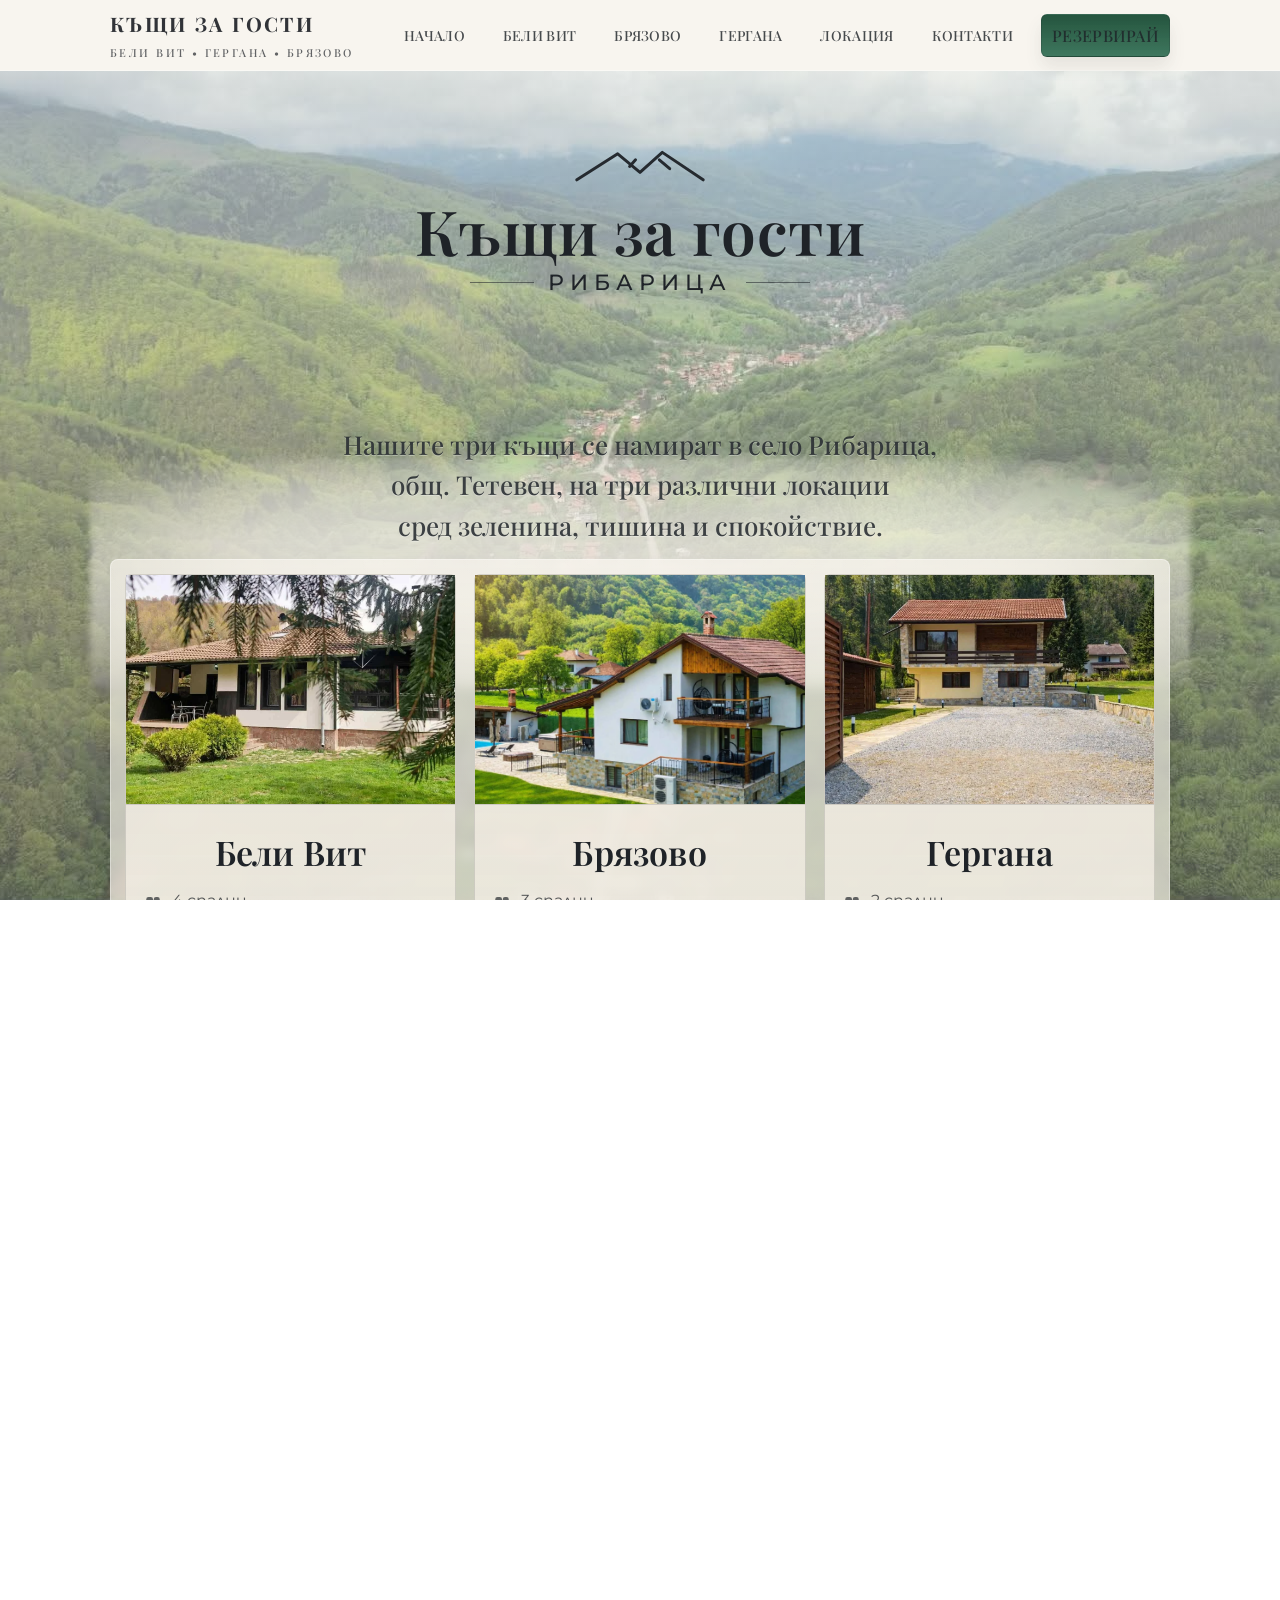
<file: index.html>
<!doctype html>
<html lang="bg">
<head>
  <meta charset="utf-8" />
  <meta name="viewport" content="width=device-width, initial-scale=1" />
  <title>Къщи за гости — Рибарица</title>

  <link rel="preconnect" href="https://fonts.googleapis.com">
  <link rel="preconnect" href="https://fonts.gstatic.com" crossorigin>
  <link href="https://fonts.googleapis.com/css2?family=Montserrat:wght@400;500;600&family=Playfair+Display:wght@500;600;700&display=swap" rel="stylesheet">
  <link href="https://fonts.googleapis.com/css2?family=Playfair+Display:ital,wght@1,500&display=swap" rel="stylesheet">
  <link rel="stylesheet" href="style.css" />
</head>

<body>
  <!-- NAV -->
  <header class="topbar" aria-label="Навигация">
    <nav class="nav" aria-label="Основно меню">


      <a class="nav__logo" href="#nachalo" aria-label="Къщи за гости Рибарица">
        <div class="brand-title">КЪЩИ ЗА ГОСТИ </div>
        <div class="brand-sub">БЕЛИ ВИТ • ГЕРГАНА • БРЯЗОВО </div>
      </a>
      
      <button class="nav__toggle" type="button" aria-label="Отвори меню" aria-expanded="false">
        <span></span><span></span><span></span>
      </button>

      <div class="nav__links" id="navLinks">
        <a class="nav__link" href="#nachalo">НАЧАЛО</a>

        <!-- ✅ CHANGED: links to separate pages -->
        <a class="nav__link" href="beli-vit.html">БЕЛИ ВИТ</a>
        <a class="nav__link" href="brqzovo.html">БРЯЗОВО</a>
        <a class="nav__link" href="gergana.html">ГЕРГАНА</a>
        <a class="nav__link" href="#location">ЛОКАЦИЯ</a>
        <a class="nav__link" href="#kontakti">КОНТАКТИ</a>
        <a class="nav__link nav__link--cta" href="#rezervirai">РЕЗЕРВИРАЙ</a>
      </div>
    </nav>
  </header>

  <main class="page">
    <!--  -->
    <section class="hero" id="nachalo" aria-label="Начална секция">
      <span id="topSentinel" aria-hidden="true"></span>
      <div class="hero__inner">
        <div class="brand">
          <div class="brand__mark" aria-hidden="true">
            <svg width="160" height="52" viewBox="0 0 200 70" fill="none" xmlns="http://www.w3.org/2000/svg">
              <path d="M15 55 L70 20 L100 45 L130 18 L185 55" stroke="#1f2328" stroke-width="4" stroke-linecap="round" stroke-linejoin="round"/>
              <path d="M86 37 L94 28" stroke="#1f2328" stroke-width="4" stroke-linecap="round"/>
              <path d="M126 28 L140 40" stroke="#1f2328" stroke-width="4" stroke-linecap="round"/>
            </svg>
          </div>

          <h1 class="brand__title">
            <span class="brand__title-main">Къщи за гости</span>
            <span class="brand__title-sub">РИБАРИЦА</span>
          </h1>
        </div>

        <p class="hero__text">
          Нашите три къщи се намират в село Рибарица,<br>
          общ. Тетевен, на три различни локации<br>
          сред зеленина, тишина и спокойствие.
        </p>
      </div>

      <div class="hero__fade" aria-hidden="true"></div>
    </section>

    <!-- CARDS -->
    <section class="cards" aria-label="Къщи">
      <div class="cards__wrap">
        <article class="card" id="beli-vit">
          <div class="card__media">
            <img src="images/beli-vit.webp" alt="Къща Бели Вит">
          </div>

          <div class="card__body">
            <h3 class="card__title">Бели Вит</h3>

            <ul class="card__list">
              <li class="card__item">
                <span class="ico" aria-hidden="true">
                  <svg viewBox="0 0 24 24"><path d="M3 11a3 3 0 0 1 3-3h3a3 3 0 0 1 3 3v2H3v-2Zm10 0a3 3 0 0 1 3-3h2a3 3 0 0 1 3 3v2h-8v-2Z"/><path d="M3 15h18v5h-2v-2H5v2H3v-5Z"/></svg>
                </span>
                4 спални
              </li>

              <li class="card__item">
                <span class="ico" aria-hidden="true">
                  <svg viewBox="0 0 24 24"><path d="M4 19h16v2H4v-2Zm2-3h12v2H6v-2Zm1-11h10l2 7H5l2-7Z"/></svg>
                </span>
                тераса
              </li>

              <li class="card__item">
                <span class="ico" aria-hidden="true">
                  <svg viewBox="0 0 24 24"><path d="M12 5c6 0 10 7 10 7s-4 7-10 7S2 12 2 12s4-7 10-7Zm0 11a4 4 0 1 0 0-8 4 4 0 0 0 0 8Z"/></svg>
                </span>
                чудесна гледка
              </li>
            </ul>

            <a class="btn" href="beli-vit.html">Виж къщата</a>
          </div>
        </article>

        <article class="card" id="bryazovo">
          <div class="card__media">
            <img src="images/brqzovo-gledka-kushta.webp" alt="Къща Брязово">
          </div>

          <div class="card__body">
            <h3 class="card__title">Брязово</h3>

            <ul class="card__list">
              <li class="card__item">
                <span class="ico" aria-hidden="true">
                  <svg viewBox="0 0 24 24"><path d="M3 11a3 3 0 0 1 3-3h3a3 3 0 0 1 3 3v2H3v-2Zm10 0a3 3 0 0 1 3-3h2a3 3 0 0 1 3 3v2h-8v-2Z"/><path d="M3 15h18v5h-2v-2H5v2H3v-5Z"/></svg>
                </span>
                3 спални
              </li>

              <li class="card__item">
                <span class="ico" aria-hidden="true">
                  <svg viewBox="0 0 24 24"><path d="M7 10h10l-1 7H8l-1-7Z"/><path d="M6 19h12v2H6v-2Z"/><path d="M9 3c0 2-2 2-2 4h2c0-2 2-2 2-4H9Zm6 0c0 2-2 2-2 4h2c0-2 2-2 2-4h-2Z"/></svg>
                </span>
                барбекю
              </li>

              <li class="card__item">
                <span class="ico" aria-hidden="true">
                  <svg viewBox="0 0 24 24"><path d="M12 5c6 0 10 7 10 7s-4 7-10 7S2 12 2 12s4-7 10-7Zm0 11a4 4 0 1 0 0-8 4 4 0 0 0 0 8Z"/></svg>
                </span>
                чудесна гледка
              </li>
            </ul>

            <a class="btn" href="brqzovo.html">Виж къщата</a>
          </div>
        </article>

        <article class="card" id="gergana">
          <div class="card__media">
            <img src="images/gergana-kushta-za-gosti.webp" alt="Къща Гергана">
          </div>

          <div class="card__body">
            <h3 class="card__title">Гергана</h3>

            <ul class="card__list">
              <li class="card__item">
                <span class="ico" aria-hidden="true">
                  <svg viewBox="0 0 24 24"><path d="M3 11a3 3 0 0 1 3-3h3a3 3 0 0 1 3 3v2H3v-2Zm10 0a3 3 0 0 1 3-3h2a3 3 0 0 1 3 3v2h-8v-2Z"/><path d="M3 15h18v5h-2v-2H5v2H3v-5Z"/></svg>
                </span>
                2 спални
              </li>

              <li class="card__item">
                <span class="ico" aria-hidden="true">
                  <svg viewBox="0 0 24 24">
                    <path d="M12 12a4 4 0 1 0-4-4 4 4 0 0 0 4 4Z"/>
                    <path d="M4 21a8 8 0 0 1 16 0H4Z"/>
                  </svg>
                </span>
                веранда
              </li>

              <li class="card__item">
                <span class="ico" aria-hidden="true">
                  <svg viewBox="0 0 24 24"><path d="M3 8c2.5 0 2.5-2 5-2s2.5 2 5 2 2.5-2 5-2 2.5 2 5 2v2c-2.5 0-2.5-2-5-2s-2.5 2-5 2-2.5-2-5-2-2.5 2-5 2V8Zm0 6c2.5 0 2.5-2 5-2s2.5 2 5 2 2.5-2 5-2 2.5 2 5 2v2c-2.5 0-2.5-2-5-2s-2.5 2-5 2-2.5-2-5-2-2.5 2-5 2v-2Z"/></svg>
                </span>
                уют и тишина
              </li>
            </ul>

            <a class="btn" href="gergana.html">Виж къщата</a>
          </div>
        </article>
      </div>
    </section>

 <!-- CONTACTS -->

  <!-- CONTACT -->
  <section class="villa-contact" id="kontakti">
    <div class="container">
      <div class="villa-contact__wrap">
        <header class="villa-contact__head">
          <p class="villa-contact__eyebrow">КОНТАКТИ</p>
          <h2 class="villa-contact__title">Свържи се с нас</h2>
          <p class="villa-contact__sub">
            Пиши или звънни — насреща сме за въпроси, препоръки и резервации.
          </p>
        </header>

        <div class="villa-contact__grid">
          <div class="villa-contact__card villa-contact__card--main">
            <div class="villa-contact__row">
              <div class="villa-contact__ic" aria-hidden="true">☎</div>
              <div>
                <div class="villa-contact__label">Телефон</div>
                <a class="villa-contact__link" href="tel:+359899803323">0899 80 33 23</a>
                <div class="villa-contact__hint">Всеки ден • 09:00–20:00</div>
              </div>
            </div>

            <div class="villa-contact__row">
              <div class="villa-contact__ic" aria-hidden="true">✉</div>
              <div>
                <div class="villa-contact__label">Имейл</div>
                <a class="villa-contact__link" href="mailto:hello@example@abv.bg">example@abv.bg</a>
                <div class="villa-contact__hint">Отговаряме възможно най-бързо</div>
              </div>
            </div>

            <div class="villa-contact__row">
              <div class="villa-contact__ic" aria-hidden="true">⌂</div>
              <div>
                <div class="villa-contact__label">Адрес</div>
                <div class="villa-contact__text">
                  с. Рибарица, общ. Тетевен,<br>
                  България
                </div>
                <button class="villa-contact__copy" type="button" id="vvCopyContactAddr">
                  Копирай адрес
                </button>
              </div>
            </div>

            <div class="villa-contact__divider"></div>

            <div class="villa-contact__small">
              <div class="villa-contact__smallTitle">Бързи действия</div>
              <div class="villa-contact__actions">
                <a class="villa-contact__btn villa-contact__btn--primary" href="#booking">Запитване / Резервация</a>
                <a class="villa-contact__btn villa-contact__btn--ghost" href="#location">Виж локация</a>
              </div>
            </div>
          </div>

          <aside class="villa-contact__card villa-contact__card--social">
            <h3 class="villa-contact__socialTitle">Намери ни и тук</h3>
            <p class="villa-contact__socialSub">
              Пиши ни в удобно за теб приложение — бързо и лесно.
            </p>

            <div class="villa-contact__socialGrid">
              <a class="villa-social"
                 href="https://www.instagram.com/three_guest_houses_ribaritsa?igsh=MW54ZnVhbW93eDUzMA=="
                 target="_blank" rel="noopener">
                <span class="villa-social__ic" aria-hidden="true">◎</span>
                <span class="villa-social__name">Instagram</span>
                <span class="villa-social__meta">@three_guest_houses_ribaritsa</span>
              </a>

              <a class="villa-social" href="#" target="_blank" rel="noopener">
                <span class="villa-social__ic" aria-hidden="true">f</span>
                <span class="villa-social__name">Facebook</span>
                <span class="villa-social__meta">Страницата на вилата</span>
              </a>

              <a class="villa-social villa-social--wide" href="#" target="_blank" rel="noopener">
                <span class="villa-social__ic" aria-hidden="true">💬</span>
                <span class="villa-social__name">Viber </span>
                <span class="villa-social__meta">Пиши ни директно</span>
              </a>
            </div>

            <div class="villa-contact__note">
              <span class="villa-contact__dot" aria-hidden="true"></span>
              <p>
                Ако не си сигурен кое е най-подходящо — просто ни звънни. Ще помогнем с всичко: условия, настаняване,
                препоръки и детайли за вилите.
              </p>
            </div>
          </aside>
        </div>
      </div>
    </div>
  </section>


    <!-- LOCATION -->
    <section class="villa-loc" id="location">
      <div class="container">
        <div class="villa-loc__wrap">
          <header class="villa-loc__head">
            <p class="villa-loc__eyebrow">ЛОКАЦИЯ</p>
            <h2 class="villa-loc__title">Къде се намират вилите</h2>
            <p class="villa-loc__sub">
              С. Рибарица, общ. Тетевен — спокойна природа и много места за разходки и преживявания наоколо.
            </p>
          </header>
  
          <div class="villa-loc__top">
            <div class="villa-loc__mapcard">
              <div class="villa-loc__map">
                <iframe
                  title="Рибарица - Google Maps"
                  loading="lazy"
                  referrerpolicy="no-referrer-when-downgrade"
                  src="https://www.google.com/maps?q=Ribaritsa,Bulgaria&z=13&output=embed">
                </iframe>
              </div>
  
              <div class="villa-loc__addr">
                <div>
                  <h3 class="villa-loc__addrTitle">Адреси на вилите</h3>
                  <p class="villa-loc__addrText">
                    Избери конкретна локация за навигация:
                  </p>
              
                  <!-- 3 VILLA ADDRESSES -->
                  <div class="villa-addrgrid" role="list" aria-label="Адреси на вилите">
                    
                    <!-- BRYAZOVO -->
                    <article class="villa-addr" role="listitem">
                      <div class="villa-addr__top">
                        <h4 class="villa-addr__name">Къща за гости „Брязово“</h4>
                       <!--<span class="villa-addr__chip">Вила 3</span>--> 
                      </div>
              
                      <p class="villa-addr__text">
                        ul. "Georgi Benkovski", 5720 Ribaritsa, Bulgaria
                      </p>
              
                      <div class="villa-addr__actions">
                        <a class="villa-loc__btn villa-loc__btn--primary villa-addr__btn"
                           href="https://www.google.com/maps/search/?api=1&query=ul.%20%22Georgi%20Benkovski%22%2C%205720%20Ribaritsa"
                           target="_blank" rel="noopener">
                          Google Maps
                        </a>
                        <button class="villa-loc__btn villa-loc__btn--ghost villa-addr__btn"
                                type="button"
                                data-copy="Къща за гости „Брязово“, ul. &quot;Georgi Benkovski&quot;, 5720 Ribaritsa, Bulgaria">
                          Копирай адрес
                        </button>
                      </div>
                    </article>
              
                    <!-- GERGANA -->
                    <article class="villa-addr" role="listitem">
                      <div class="villa-addr__top">
                        <h4 class="villa-addr__name">Вила „Гергана“</h4>
                       <!-- <span class="villa-addr__chip">Вила 2</span>  -->
                      </div>
              
                      <p class="villa-addr__text">
                        ul. "Zahari Stoyanov" 17, 5720 Ribaritsa, Bulgaria
                      </p>
              
                      <div class="villa-addr__actions">
                        <a class="villa-loc__btn villa-loc__btn--primary villa-addr__btn"
                           href="https://www.google.com/maps/search/?api=1&query=ul.%20%22Zahari%20Stoyanov%22%2017%2C%205720%20Ribaritsa"
                           target="_blank" rel="noopener">
                          Google Maps
                        </a>
                        <button class="villa-loc__btn villa-loc__btn--ghost villa-addr__btn"
                                type="button"
                                data-copy="Вила „Гергана“, ul. &quot;Zahari Stoyanov&quot; 17, 5720 Ribaritsa, Bulgaria">
                          Копирай адрес
                        </button>
                      </div>
                    </article>
              
                    <!-- BELI VIT -->
                    <article class="villa-addr" role="listitem">
                      <div class="villa-addr__top">
                        <h4 class="villa-addr__name">Къща за гости „Бели Вит“</h4>
                      <!--  <span class="villa-addr__chip">Вила 1</span>-->
                      </div>
              
                      <p class="villa-addr__text">
                        ul. "Georgi Benkovski" 362, 5720 Ribaritsa, Bulgaria
                      </p>
              
                      <div class="villa-addr__actions">
                        <a class="villa-loc__btn villa-loc__btn--primary villa-addr__btn"
                           href="https://www.google.com/maps/search/?api=1&query=ul.%20%22Georgi%20Benkovski%22%20362%2C%205720%20Ribaritsa"
                           target="_blank" rel="noopener">
                          Google Maps
                        </a>
                        <button class="villa-loc__btn villa-loc__btn--ghost villa-addr__btn"
                                type="button"
                                data-copy="Къща за гости „Бели Вит“, ul. &quot;Georgi Benkovski&quot; 362, 5720 Ribaritsa, Bulgaria">
                          Копирай адрес
                        </button>
                      </div>
                    </article>
              
                  </div>
                </div>
              
                <!-- KEEP your right-side actions if you want, or remove this block -->
                <div class="villa-loc__actions">
                  <a class="villa-loc__btn villa-loc__btn--primary"
                     href="https://www.google.com/maps/search/?api=1&query=Ribaritsa,Bulgaria"
                     target="_blank" rel="noopener">
                    Отвори Рибарица
                  </a>
                 <!-- <button class="villa-loc__btn villa-loc__btn--ghost" type="button" id="vvCopyAddress">
                    Копирай общ адрес
                  </button>-->
                </div>
              </div>
            </div>
  
            <aside class="villa-loc__infocard">
              <h3 class="villa-loc__infoTitle">Бързи ориентири</h3>
  
              <ul class="villa-loc__bullets">
                <li><strong>Паркинг:</strong> на място</li>
                <li><strong>Достъп:</strong> асфалт до вилите</li>
                <li><strong>Магазини:</strong> 5–10 мин с кола</li>
                <li><strong>Природа:</strong> пътеки, гледки, река</li>
              </ul>
  
              <div class="villa-loc__note">
                <span class="villa-loc__noteDot"></span>
                <p>
                  За допълнителна информация относно достъпа и точното местоположение, не се колебайте да се свържете с нас.
                </p>
              </div>
            </aside>
          </div>
  
          <div class="villa-near" id="nearby">
            <div class="villa-near__bar">
              <h3 class="villa-near__title">Наблизо — идеи за разходки и места</h3>
  
              <div class="villa-near__filters" role="tablist" aria-label="Филтри наблизо">
                <button class="villa-near__f is-active" type="button" data-near="all" role="tab" aria-selected="true">Всички</button>
                <button class="villa-near__f" type="button" data-near="sights" role="tab" aria-selected="false">Забележителности</button>
                <button class="villa-near__f" type="button" data-near="nature" role="tab" aria-selected="false">Природа</button>
                <button class="villa-near__f" type="button" data-near="food" role="tab" aria-selected="false">Ресторанти</button>
                <button class="villa-near__f" type="button" data-near="shops" role="tab" aria-selected="false">Магазини</button>
              </div>
            </div>
  
            <div class="villa-near__grid" id="vvNearGrid" aria-label="Наблизо карти">
              <!-- JS will render -->
            </div>
          </div>
        </div>
      </div>
    </section>


<!-- RESERVE -->
<section class="villa-book2" id="rezervirai">
  <div class="container">
    <div class="villa-book2__wrap">
      <header class="villa-book2__head">
        <p class="villa-book2__eyebrow">РЕЗЕРВАЦИЯ</p>
        <h2 class="villa-book2__title">Планирай своя престой</h2>
        <p class="villa-book2__sub">
          Избери дати и ни изпрати запитване. Ще ти потвърдим наличност.
        </p>
      </header>

      <form class="villa-book2__form" id="bookingForm2" novalidate>
        <div class="villa-book2__grid">

          <!-- ✅ НОВО: ЗАДЪЛЖИТЕЛЕН ИЗБОР НА ВИЛА (първо е празно) -->
          <div class="villa-input">
            <select name="villa" id="villaSelect" required>
              <option value="" selected disabled>Избери вила*</option>
              <option value="beli-vit">Къща Бели Вит</option>
              <option value="gergana">Вила Гергана</option>
              <option value="bryazovo">Вила Брязово</option>
            </select>
            <label class="villa-label-static">Вила</label>
          </div>

          <div class="villa-input">
            <input type="text" name="name" required>
            <label>Име</label>
          </div>

          <div class="villa-input">
            <input type="tel" name="phone" required>
            <label>Телефон</label>
          </div>

          <div class="villa-input">
            <input type="email" name="email" required>
            <label>Имейл</label>
          </div>

          <div class="villa-input">
            <input type="number" name="guests" min="1" required>
            <label>Брой гости</label>
          </div>

          <div class="villa-input">
            <input type="date" name="from" required>
            <label class="villa-label-static">Дата от</label>
          </div>

          <div class="villa-input">
            <input type="date" name="to" required>
            <label class="villa-label-static">Дата до</label>
          </div>
        </div>

        <div class="villa-input villa-input--full">
          <textarea rows="4" name="message"></textarea>
          <label>Допълнителна информация</label>
        </div>

        <div class="villa-captcha">
          <span>Колко е 1 + 2?</span>
          <input type="number" id="captcha2" required>
        </div>

        <button type="submit" class="villa-book2__btn">
          Изпрати запитване
        </button>

        <div class="villa-book2__success" id="bookingSuccess2">
          ✓ Благодарим! Ще се свържем с теб скоро.
        </div>
      </form>
    </div>
  </div>
</section>


<!-- FOOTER -->

<footer class="villa-footer">
  <div class="container">

```
<div class="villa-footer__wrap">

  <!-- BRAND -->
  <div class="villa-footer__brand">

    <div class="villa-footer__logo">
      КЪЩИ ЗА ГОСТИ • РИБАРИЦА
    </div>

    <p class="villa-footer__tag">
      Бели Вит • Гергана • Брязово
    </p>

    <p class="villa-footer__desc">
      Балкански уют, природа и моменти,
      които остават.
    </p>

  </div>


  <!-- NAVIGATION -->
  <div class="villa-footer__col">

    <h4 class="villa-footer__title">
      Навигация
    </h4>

    <a href="#nachalo">Начало</a>

    <a href="beli-vit.html">Бели Вит</a>

    <a href="brqzovo.html">Брязово</a>

    <a href="gergana.html">Гергана</a>

    <a href="#lokaciya">Локация</a>

    <a href="#kontakti">Контакти</a>

    <a href="#rezervirai">Резервирай</a>

  </div>


  <!-- CONTACTS -->
  <div class="villa-footer__col">

    <h4 class="villa-footer__title">
      Контакти
    </h4>

    <p>
      <a href="tel:+359899803323">
        0899 80 33 23
      </a>
    </p>

    <p>
      <a href="mailto:hello@villavilekula.bg">
        hello@villavilekula.bg
      </a>
    </p>

    <p>
      с. Рибарица, общ. Тетевен
    </p>

  </div>


  <!-- SOCIAL -->
  <div class="villa-footer__col">

    <h4 class="villa-footer__title">
      Социални мрежи
    </h4>

    <a href="https://www.instagram.com/three_guest_houses_ribaritsa?igsh=MW54ZnVhbW93eDUzMA=="
       target="_blank"
       rel="noopener">
      Instagram
    </a>

    <div class="villa-footer__social-group">

      <span class="villa-footer__social-label">
        Facebook
      </span>

      <a href="https://www.facebook.com/share/1EPW8GWsVT/"
         target="_blank"
         rel="noopener">
        • Бели Вит
      </a>

      <a href="https://www.facebook.com/share/18H3qgbbKt/"
         target="_blank"
         rel="noopener">
        • Гергана
      </a>

      <a href="https://www.facebook.com/share/14UyGU2zC7a/"
         target="_blank"
         rel="noopener">
        • Брязово
      </a>

    </div>

  </div>

</div>


<!-- COPYRIGHT -->
<div class="villa-footer__bottom">

  © <span id="year"></span>
  Къщи за гости Рибарица • Всички права запазени

</div>


<!-- DECORATION -->
<div class="villa-footer__leaf" aria-hidden="true">
  <img src="images/leaf-svgrepo-com(1).svg" alt="">
</div>
```

  </div>
</footer>


  </main>
  <button class="to-top" id="toTopBtn" type="button" aria-label="Върни ме най-горе">
    ↑
  </button>
<script src="script.js"></script>
</body>
</html>
</file>
<file: style.css>
html, body{
  overflow-x: hidden;
}
:root{
  --ink: #1f2328;
  --muted: rgba(31,35,40,.75);
  --panel: rgba(241, 236, 226, .88);
  --panel-2: rgba(241, 236, 226, .78);
  --btn-bg: rgba(235, 226, 210, .85);
  --btn-bg-hover: rgba(235, 226, 210, .98);
  --shadow: 0 18px 40px rgba(0,0,0,.18);
}

*{ box-sizing: border-box; }
html,body{ height:100%; }

/* Smooth scroll + offset under sticky nav */
html { scroll-behavior: smooth; }
:target { scroll-margin-top: 92px; }

body{
  margin:0;
  color:var(--ink);
  font-family: "Montserrat", system-ui, -apple-system, Segoe UI, Roboto, Arial, sans-serif;
 /* background:#0b0e10;*/
}

/* TOP NAV */
.topbar{
  position: sticky;
  top: 0;
  z-index: 999;
  width: 100%;
  padding: 10px 18px;
  background: rgba(245,241,233,.70);
  border-bottom: 1px solid rgba(255,255,255,.40);
  backdrop-filter: blur(10px);
}

.nav{
  max-width: 1060px;
  margin: 0 auto;
  display:flex;
  align-items:center;
  justify-content: space-between;
  gap: 14px;
  position: relative;
}



.nav__logo{
  font-family: "Playfair Display", serif;
 /* font-style: italic;*/
  font-weight: 500;
  font-size: 20px;
  letter-spacing: .5px;
  color: rgba(31,35,40,.92);
  text-decoration: none;
}

.brand-title{
  font-family: var(--font-title);
  letter-spacing:.12em;
  font-weight:700;
  font-size: 20px;
  text-transform: uppercase;
}

.brand-sub{
  margin-top:8px;
  font-family: var(--font-body);
  font-size: 11px;
  letter-spacing:.22em;
  opacity:.75;
  text-transform: uppercase;
}

.nav__links{
  font-family: "Playfair Display", serif;
  display:flex;
  align-items:center;
  gap: 18px;
}

.nav__link{
  font-size: 14px;
  font-weight: 500;
  letter-spacing: .3px;
  color: rgba(31,35,40,.82);
  text-decoration:none;
  padding: 10px 10px;
  border-radius: 6px;
  transition: background .12s ease, transform .12s ease;
}

.nav__link:hover{
  background: rgba(235,226,210,.70);
  transform: translateY(-1px);
}

.nav__link--cta{
  border: 1px solid rgba(31,35,40,.18);
 background: linear-gradient(180deg, rgba(28,78,55,.96), rgba(47,109,82,.92));
  font-size: 16px;
  box-shadow: 0 10px 18px rgba(0,0,0,.08);
}

/* Burger button */
.nav__toggle{
  display:none; /* показва се само на мобилно */
  width: 44px;
  height: 38px;
  /*border: 1px solid rgba(31,35,40,.18);*/
  border: transparent;
  /*background: rgba(235,226,210,.65);*/
  background: transparent;
  /*border-radius: 8px;*/
  padding: 0;
  align-items:center;
  justify-content:center;
  position: relative;
}

.nav__toggle span{
  position: absolute;
  width: 18px;
  height: 2px;
  background: rgba(31,35,40,.75);
  border-radius: 2px;
  transition: transform .18s ease, opacity .18s ease;
}

/* 3 lines one under another */
.nav__toggle span:nth-child(1){ transform: translateY(-6px); }
.nav__toggle span:nth-child(2){ transform: translateY(0); }
.nav__toggle span:nth-child(3){ transform: translateY(6px); }

/* When open -> X */
.nav__toggle.is-open span:nth-child(1){ transform: rotate(45deg); }
.nav__toggle.is-open span:nth-child(2){ opacity: 0; }
.nav__toggle.is-open span:nth-child(3){ transform: rotate(-45deg); }

/* Page background */
.page{
  min-height:100vh;
  background:
    linear-gradient(
      to bottom,
      rgba(245,241,233,.55) 0%,
      rgba(245,241,233,.18) 22%,
      rgba(245,241,233,0) 45%
    ),

    radial-gradient(
      1200px 420px at 50% 52%,
      rgba(245,241,233,.52) 0%,
      rgba(245,241,233,.22) 42%,
      rgba(245,241,233,0) 75%
    ),

    linear-gradient(
      to bottom,
      rgba(245,241,233,0) 55%,
      rgba(245,241,233,.32) 72%,
      rgba(245,241,233,.76) 100%
    ),

    url("images/background-site.jpg") center top / cover no-repeat;

  background-attachment: scroll, scroll, scroll, fixed;
}

/* HERO */
.hero{
  position: relative;
  padding: clamp(38px, 5vw, 56px) 0 0;
}

.hero__inner{
  position: relative;
  z-index: 3;
  max-width: 980px;
  margin: 0 auto;
  text-align:center;
  padding: 10px 18px 0;
}

/* CLOUD behind text */
.hero__inner::after{
  content:"";
  position:absolute;
  left:50%;
  top: 330px;
  transform: translateX(-50%);
  width: min(1100px, 94vw);
  height: 230px;
  pointer-events:none;
  z-index: 1;

  background:
    radial-gradient(520px 170px at 18% 55%, rgba(245,241,233,.78) 0%, rgba(245,241,233,.34) 55%, rgba(245,241,233,0) 80%),
    radial-gradient(720px 200px at 50% 55%, rgba(245,241,233,.86) 0%, rgba(245,241,233,.40) 58%, rgba(245,241,233,0) 84%),
    radial-gradient(520px 170px at 82% 55%, rgba(245,241,233,.76) 0%, rgba(245,241,233,.32) 55%, rgba(245,241,233,0) 80%);

  filter: blur(3px);
  opacity: 1;
}

.hero__inner1{
  position: relative;
  z-index: 3;
  max-width: 980px;
  margin: 0 auto;
  text-align:center;
  padding: 10px 18px 0;
}

/* CLOUD behind text */
.hero__inner1::after{
  content:"";
  position:absolute;
  left:50%;
  top: 530px;
  transform: translateX(-50%);
  width: min(1100px, 94vw);
  height: 330px;
  pointer-events:none;
  z-index: 1;

  background:
    radial-gradient(520px 170px at 18% 55%, rgba(245,241,233,.78) 0%, rgba(245,241,233,.34) 55%, rgba(245,241,233,0) 80%),
    radial-gradient(720px 200px at 50% 55%, rgba(245,241,233,.86) 0%, rgba(245,241,233,.40) 58%, rgba(245,241,233,0) 84%),
    radial-gradient(520px 170px at 82% 55%, rgba(245,241,233,.76) 0%, rgba(245,241,233,.32) 55%, rgba(245,241,233,0) 80%);

  filter: blur(3px);
  opacity: 1;
}
/* BRAND */
.brand{
  display:flex;
  flex-direction:column;
  align-items:center;
  gap: 6px;
}

.brand__mark{
  transform: translateY(2px);
  opacity:.95;
}

.brand__title{
  margin: 0;
  line-height: 1.02;
  letter-spacing: .4px;
}

.brand__title-main{
  display:block;
  font-family: "Playfair Display", serif;
  font-weight: 600;
  font-size: clamp(40px, 6vw, 62px);
}

.brand__title-sub{
  display:block;
  font-family: "Montserrat", sans-serif;
  font-weight: 500;
  letter-spacing: 6px;
  font-size: clamp(16px, 2vw, 22px);
  margin-top: 10px;
  position: relative;
}

.brand__title-sub::before,
.brand__title-sub::after{
  content:"";
  display:inline-block;
  width: 64px;
  height: 1px;
  background: rgba(31,35,40,.55);
  vertical-align: middle;
  margin: 0 14px;
  transform: translateY(-2px);
}


/* Tablet */
@media (max-width: 900px){

  .brand__mark svg{
    width:120px;
    height:auto;
  }

  .brand__title-main{
    font-size: clamp(32px, 7vw, 48px);
  }

  .brand__title-sub{
    font-size: clamp(14px, 3vw, 18px);
    letter-spacing:4px;
  }

}


/* Small phones */
@media (max-width: 480px){

  .brand{
    gap:4px;
  }

  .brand__mark svg{
    width:95px;
  }

  .brand__title-main{
    font-size: clamp(26px, 8vw, 34px);
  }

  .brand__title-sub{
    font-size: clamp(12px, 4vw, 16px);
    letter-spacing:2px;
  }

  .brand__title-sub::before,
  .brand__title-sub::after{
    width:40px;
    margin:0 8px;
  }

}


/* Ultra small devices (Galaxy Fold etc.) */
@media (max-width: 320px){

  .brand{
    gap:2px;
  }

  .brand__mark svg{
    width:80px;
  }

  .brand__title-main{
    font-size:22px;
  }

  .brand__title-sub{
    font-size:11px;
    letter-spacing:1px;
  }

  /* hide side lines if space is too small */
  .brand__title-sub::before,
  .brand__title-sub::after{
    display:none;
  }

}

/* TEXT */
.hero__text{
  position: relative;
  z-index: 4;
  margin: 130px auto 0;
  max-width: 760px;

  font-family: "Playfair Display", serif;
  font-weight: 500;
  font-size: clamp(18px, 2.2vw, 26px);
  line-height: 1.55;

  color: rgba(31,35,40,.85);
  text-shadow: 0 1px 0 rgba(255,255,255,.35);
}

/* Fog band */
.hero__fade{
  position: relative;
  z-index: 2;
  height: 205px; /*240px*/
  margin-top: 18px;

  width: 100vw;
  margin-left: 50%;
  transform: translateX(-50%);
}

/* CARDS */
.cards{
  position: relative;
  z-index: 6;
  padding: 0 18px 46px;
  margin-top: -210px;
}

.cards__wrap{
  max-width: 1060px;
  margin: 0 auto;
  display: grid;
  grid-template-columns: repeat(3, minmax(0, 1fr));
  gap: 18px;
  align-items: stretch;

  background:
    linear-gradient(to bottom, rgba(245,241,233,.60), rgba(245,241,233,.74)),
    radial-gradient(900px 260px at 50% 0%, rgba(255,255,255,.35), rgba(255,255,255,0));
  border: 1px solid rgba(255,255,255,.35);
  box-shadow: var(--shadow);
  border-radius: 8px;
  padding: 14px;
  backdrop-filter: blur(6px);
}

.card{
  background: linear-gradient(to bottom, var(--panel), var(--panel-2));
  border: 1px solid rgba(31,35,40,.14);
  border-radius: 6px;
  overflow: hidden;
  display:flex;
  flex-direction:column;
  min-height: 520px;
}

.card__media{
  position: relative;
  height: 230px;
  border-bottom: 1px solid rgba(31,35,40,.10);
  background: rgba(0,0,0,.04);
}

.card__media img{
  width: 100%;
  height: 100%;
  object-fit: cover;
  display:block;
}

.card__body{
  padding: 18px 18px 16px;
  display:flex;
  flex-direction:column;
  flex:1;
}

.card__title{
  margin: 6px 0 12px;
  font-family: "Playfair Display", serif;
  font-weight: 600;
  font-size: 34px;
  letter-spacing: .2px;
  text-align:center;
}

.card__list{
  list-style:none;
  padding: 0;
  margin: 4px 0 18px;
  display:flex;
  flex-direction:column;
  gap: 12px;
  color: var(--muted);
  font-size: 16px;
}

.card__item{
  display:flex;
  align-items:center;
  gap: 10px;
}

.ico{
  width: 18px;
  height: 18px;
  display:inline-flex;
  align-items:center;
  justify-content:center;
  opacity:.9;
}

.ico svg{
  width: 18px;
  height: 18px;
  fill: rgba(31,35,40,.75);
}

/* Button */
.btn{
  margin-top:auto;
  display:inline-flex;
  justify-content:center;
  align-items:center;
  height: 46px;
  border-radius: 6px;
  border: 1px solid rgba(31,35,40,.18);
  background: var(--btn-bg);
  color: rgba(31,35,40,.85);
  font-weight: 500;
  text-decoration:none;
  box-shadow: 0 10px 18px rgba(0,0,0,.10);
  transition: transform .12s ease, background .12s ease;
}

.btn:hover{
  background: var(--btn-bg-hover);
  transform: translateY(-1px);
}

/* Contacts / Reserve sections */
.section{
 /* padding: 40px 18px 56px;*/
  position: relative;
  z-index: 6;
}

.section__wrap{
  max-width: 1060px;
  margin: 0 auto;
}

.section--panel .section__wrap{
  background: linear-gradient(to bottom, rgba(245,241,233,.72), rgba(245,241,233,.82));
  border: 1px solid rgba(255,255,255,.35);
  box-shadow: var(--shadow);
  border-radius: 8px;
  padding: 22px;
  backdrop-filter: blur(6px);
}

.section__title{
  margin: 0 0 10px;
  font-family: "Playfair Display", serif;
  font-weight: 600;
  font-size: 28px;
}

.section__text{
  margin: 0;
  color: rgba(31,35,40,.80);
  line-height: 1.6;
}

/* Responsive */
@media (max-width: 980px){
  :target { scroll-margin-top: 110px; }

  .nav__toggle{ display:flex; }

  .nav__links{
    position: absolute;
    left: 0;
    right: 0;
    top: 56px;
    display:none;
    flex-direction:column;
    align-items: stretch;
    gap: 6px;
    padding: 12px;
    background: rgba(245,241,233,.92);
    border: 1px solid rgba(255,255,255,.45);
    border-radius: 10px;
    box-shadow: var(--shadow);
    text-align: center;
  }

  .nav__links.is-open{ display:flex; }
  .nav__link{ padding: 12px 12px; }

  .hero__inner::after{
    top: 300px;
    height: 260px;
    width: min(980px, 96vw);
  }

  .hero__text{
    margin: 200px auto 0;
  }



  .cards{
    margin-top: -210px;
  }

  .cards__wrap{
    grid-template-columns: 1fr;
    padding: 14px;
  }

  .card{ min-height: unset; }
  .card__media{ height: 240px; }
}


.villa-contact{
  padding: 120px 0;
  background:
    radial-gradient(900px 600px at 18% 10%, rgba(47,109,82,.16), transparent 70%),
    radial-gradient(900px 520px at 82% 24%, rgba(232,217,198,.10), transparent 65%),
    linear-gradient(180deg, var(--vv-bg), var(--vv-bg2));
  color: var(--vv-text);
}

.villa-contact__wrap{
  max-width: 1100px;
  margin: 0 auto;
  padding: 0 12px;
}

.villa-contact__head{
  text-align:center;
  margin-bottom: 26px;
  backdrop-filter: blur(7px);
}

.villa-contact__eyebrow{
  font-size: 12px;
  letter-spacing: .22em;
  text-transform: uppercase;
  opacity:.75;
  margin: 0 0 10px;
}

.villa-contact__title{
  margin: 0 0 8px;
}

.villa-contact__sub{
  margin: 0 auto;
  max-width: 70ch;
  color: var(--vv-text-dim);
}

/* GRID */
.villa-contact__grid{
  display:grid;
  grid-template-columns: 1fr 1fr;
  gap: 16px;
  align-items: start;
}

.villa-contact__card{
  background: rgba(255,255,255,.62);
  border: 1px solid var(--vv-stroke);
  border-radius: 22px;
  box-shadow: var(--vv-shadow);
  overflow:hidden;
}

.villa-contact__card--main{
  padding: 18px;
}

.villa-contact__row{
  display:flex;
  gap: 12px;
  padding: 12px 10px;
  border-radius: 16px;
  transition: background .25s ease, transform .25s ease;
}

.villa-contact__row:hover{
  background: rgba(47,109,82,.14);
  transform: translateY(-1px);
}

.villa-contact__ic{
  width: 42px;
  height: 42px;
  border-radius: 14px;
  display:grid;
  place-items:center;
  background: rgba(28,78,55,.35);
  border: 1px solid rgba(232,217,198,.16);
  color: rgba(247,241,233,.92);
  flex: 0 0 auto;
}

.villa-contact__label{
  font-size: 11px;
  letter-spacing: .18em;
  text-transform: uppercase;
  opacity:.8;
  margin-bottom: 6px;
}

.villa-contact__link{
  color: var(--vv-text);
  text-decoration: none;
  font-size: 16px;
}

.villa-contact__link:hover{
  text-decoration: underline;
}

.villa-contact__text{
  color: var(--vv-text);
  font-size: 14px;
  line-height: 1.55;
}

.villa-contact__hint{
  margin-top: 6px;
  color: var(--vv-text-dim);
  font-size: 12px;
}

.villa-contact__copy{
  margin-top: 10px;
  border-radius: 14px;
  padding: 10px 12px;
  background: rgba(255,255,255,.06);
  border: 1px solid rgba(232,217,198,.18);
  color: var(--vv-text);
  cursor:pointer;
  letter-spacing: .10em;
  text-transform: uppercase;
  font-size: 11px;
}

.villa-contact__copy:hover{
  background: rgba(47,109,82,.18);
}

.villa-contact__divider{
  height: 1px;
  margin: 14px 0;
  background: rgba(232,217,198,.14);
}

.villa-contact__smallTitle{
  font-size: 11px;
  letter-spacing: .18em;
  text-transform: uppercase;
  opacity:.8;
  margin: 0 0 10px;
}

.villa-contact__actions{
  display:flex;
  gap: 10px;
  flex-wrap: wrap;
}

.villa-contact__btn{
  border-radius: 14px;
  padding: 12px 14px;
  border: 1px solid rgba(232,217,198,.18);
  text-decoration:none;
  letter-spacing: .10em;
  text-transform: uppercase;
  font-size: 11px;
  transition: transform .18s ease, background .18s ease;
}

.villa-contact__btn:hover{ transform: translateY(-1px); }

.villa-contact__btn--primary{
  background: linear-gradient(180deg, rgba(28,78,55,.96), rgba(47,109,82,.92));
  color: rgba(247,241,233,.95);
  border-color: rgba(28,78,55,.22);
}

.villa-contact__btn--ghost{
  background: rgba(255,255,255,.06);
  color: var(--vv-text);
}

/* SOCIAL */
.villa-contact__card--social{
  padding: 18px;
}

.villa-contact__socialTitle{
  margin: 0 0 6px;
  font-size: 16px;
}

.villa-contact__socialSub{
  margin: 0 0 14px;
  color: var(--vv-text-dim);
  line-height: 1.5;
}

.villa-contact__socialGrid{
  display:grid;
  grid-template-columns: 1fr 1fr;
  gap: 10px;
}

.villa-social{
  display:flex;
  flex-direction: column;
  gap: 6px;
  padding: 12px;
  border-radius: 18px;
  border: 1px solid rgba(232,217,198,.16);
  background: rgba(255,255,255,.05);
  text-decoration:none;
  color: var(--vv-text);
  transition: transform .18s ease, background .18s ease, border-color .18s ease;
  min-height: 84px;
}

.villa-social:hover{
  transform: translateY(-2px);
  background: rgba(47,109,82,.14);
  border-color: rgba(232,217,198,.22);
}

.villa-social__ic{
  width: 40px;
  height: 40px;
  border-radius: 14px;
  display:grid;
  place-items:center;
  background: rgba(28,78,55,.35);
  border: 1px solid rgba(232,217,198,.16);
}

.villa-social__name{
  font-size: 13px;
  letter-spacing: .10em;
  text-transform: uppercase;
}

.villa-social__meta{
  color: var(--vv-text-dim);
  font-size: 12px;
}

.villa-social--wide{
  grid-column: span 2;
}

.villa-contact__note{
  margin-top: 14px;
  display:flex;
  gap: 10px;
  padding: 12px;
  border-radius: 18px;
  border: 1px dashed rgba(232,217,198,.22);
  background: rgba(47,109,82,.10);
  color: var(--vv-text-dim);
  line-height: 1.55;
}

.villa-contact__dot{
  width: 10px;
  height: 10px;
  border-radius: 999px;
  margin-top: 6px;
  background: rgba(232,217,198,.85);
}

/* responsive */
@media (max-width: 980px){
  .villa-contact__grid{ grid-template-columns: 1fr; }
}

@media (max-width: 560px){
  .villa-contact{ padding: 90px 0; }
  .villa-contact__socialGrid{ grid-template-columns: 1fr; }
  .villa-social--wide{ grid-column: auto; }
}
/* ================================
   LOCATION (LATTE) – distinct section
   ================================ */

   :root{
    --vv-latte-bg: #f7f0e6;
    --vv-latte-2: #efe2d2;
    --vv-ink: #2a1c16;
    --vv-ink-2: rgba(42,28,22,.78);
    --vv-sage: #1c4e37;     /* ползвай зеленикаво за акцент */
    --vv-sage-2: #2f6d52;
    --vv-card: rgba(255,255,255,.68);
    --vv-stroke: rgba(42,28,22,.12);
    --vv-shadow: 0 22px 70px rgba(42,28,22,.14);
  }
  
  .villa-loc{
    padding: 120px 0;
   /* background:
      radial-gradient(1000px 620px at 22% 12%, rgba(47,109,82,.10), transparent 68%),
      radial-gradient(900px 520px at 82% 26%, rgba(232,217,198,.55), transparent 60%),
      linear-gradient(180deg, var(--vv-latte-bg), var(--vv-latte-2));*/
    color: var(--vv-ink);
  }
  
  .villa-loc__wrap{
    max-width: 1100px;
    margin: 0 auto;
    padding: 0 12px;
  }
  
  .villa-loc__head{
    text-align: center;
    margin-bottom: 28px;
    backdrop-filter: blur(7px);
  }
  
  .villa-loc__eyebrow{
    font-size: 12px;
    letter-spacing: .22em;
    text-transform: uppercase;
    opacity: .75;
    margin: 0 0 10px;
  }
  
  .villa-loc__title{
    margin: 0 0 8px;
  }
  
  .villa-loc__sub{
    margin: 0 auto;
    max-width: 70ch;
    color: var(--vv-ink-2);
  }
  
  /* TOP LAYOUT */
  .villa-loc__top{
    display: grid;
    grid-template-columns: 1.35fr .65fr;
    gap: 16px;
    align-items: start;
  }
  
  /* MAP CARD */
  .villa-loc__mapcard{
    background: var(--vv-card);
    border: 1px solid var(--vv-stroke);
    border-radius: 20px;
    box-shadow: var(--vv-shadow);
    overflow: hidden;
  }
  
  .villa-loc__map{
    position: relative;
    height: 380px;
    background: rgba(42,28,22,.06);
  }
  
  .villa-loc__map iframe{
    position:absolute;
    inset:0;
    width:100%;
    height:100%;
    border:0;
  }
  
  .villa-loc__addr{
    padding: 16px 16px 18px;
    display:flex;
    gap: 12px;
    align-items: flex-start;
    justify-content: space-between;
  }
  
  .villa-loc__addrTitle{
    margin: 0 0 6px;
    font-size: 16px;
  }
  
  .villa-loc__addrText{
    margin: 0;
    line-height: 1.55;
    color: var(--vv-ink-2);
  }
  
  .villa-loc__muted{
    opacity: .75;
  }
  
  .villa-loc__actions{
    display:flex;
    flex-direction: column;
    gap: 10px;
    align-items: stretch;
    min-width: 220px;
  }
  
  .villa-loc__btn{
    border-radius: 14px;
    padding: 12px 14px;
    border: 1px solid var(--vv-stroke);
    cursor: pointer;
    text-decoration: none;
    font-size: 13px;
    letter-spacing: .08em;
    text-transform: uppercase;
    transition: transform .18s ease, background .18s ease, border-color .18s ease;
  }
  
  .villa-loc__btn:hover{
    transform: translateY(-1px);
  }
  
  .villa-loc__btn--primary{
    background: linear-gradient(180deg, rgba(28,78,55,.95), rgba(47,109,82,.92));
    color: rgba(247,241,233,.95);
    border-color: rgba(28,78,55,.22);
  }
  
  .villa-loc__btn--ghost{
    background: rgba(255,255,255,.55);
    color: var(--vv-ink);
  }
  
  /* INFO CARD */
  .villa-loc__infocard{
    background: rgba(255,255,255,.52);
    border: 1px solid var(--vv-stroke);
    border-radius: 20px;
    box-shadow: var(--vv-shadow);
    padding: 16px;
  }
  
  .villa-loc__infoTitle{
    margin: 0 0 10px;
    font-size: 16px;
  }
  
  .villa-loc__bullets{
    margin: 0;
    padding-left: 18px;
    color: var(--vv-ink-2);
    line-height: 1.55;
  }
  
  .villa-loc__note{
    margin-top: 14px;
    display:flex;
    gap: 10px;
    padding: 12px;
    border-radius: 16px;
    border: 1px dashed rgba(28,78,55,.25);
    background: rgba(47,109,82,.08);
    color: var(--vv-ink-2);
  }
  
  .villa-loc__noteDot{
    width: 10px;
    height: 10px;
    border-radius: 999px;
    margin-top: 5px;
    background: rgba(28,78,55,.85);
  }
  
  /* NEARBY */
  .villa-near{
    margin-top: 26px;
  }
  
  .villa-near__bar{
    display:flex;
    align-items: flex-end;
    justify-content: space-between;
    gap: 12px;
    margin: 8px 0 14px;
  }
  
  .villa-near__title{
    margin: 0;
    font-size: 18px;
  }
  
  .villa-near__filters{
    display:flex;
    gap: 10px;
    flex-wrap: wrap;
  }
  
  .villa-near__f{
    border: 1px solid rgba(42,28,22,.14);
    background: rgba(255,255,255,.55);
    color: rgba(42,28,22,.88);
    font-size: 11px;
    letter-spacing: .14em;
    text-transform: uppercase;
    padding: 10px 12px;
    border-radius: 999px;
    cursor:pointer;
    transition: transform .18s ease, background .18s ease;
  }
  
  .villa-near__f:hover{ transform: translateY(-1px); }
  .villa-near__f.is-active{
    background: rgba(28,78,55,.92);
    border-color: rgba(28,78,55,.18);
    color: rgba(247,241,233,.95);
  }
  
  /* cards grid */
  .villa-near__grid{
    display:grid;
    grid-template-columns: repeat(12, 1fr);
    gap: 14px;
  }
  
  .villa-place{
    grid-column: span 4;
    background: rgba(255,255,255,.62);
    border: 1px solid var(--vv-stroke);
    border-radius: 20px;
    overflow: hidden;
    box-shadow: 0 18px 60px rgba(42,28,22,.10);
    display:flex;
    flex-direction: column;
    min-height: 260px;
  }
  
  .villa-place__media{
    height: 140px;
    background: rgba(42,28,22,.06);
    position: relative;
    overflow:hidden;
  }
  
  .villa-place__media img{
    width: 100%;
    height: 100%;
    object-fit: cover;
    display:block;
    transform: scale(1.02);
  }
  
  .villa-place__tag{
    position:absolute;
    left: 12px;
    bottom: 12px;
    background: rgba(28,78,55,.85);
    color: rgba(247,241,233,.95);
    border: 1px solid rgba(255,255,255,.18);
    padding: 7px 10px;
    border-radius: 999px;
    font-size: 10px;
    letter-spacing: .16em;
    text-transform: uppercase;
  }
  
  .villa-place__body{
    padding: 14px 14px 16px;
    display:flex;
    flex-direction: column;
    gap: 8px;
  }
  
  .villa-place__name{
    margin: 0;
    font-size: 15px;
  }
  
  .villa-place__desc{
    margin: 0;
    color: var(--vv-ink-2);
    line-height: 1.5;
    font-size: 13px;
  }
  
  .villa-place__meta{
    margin-top: auto;
    display:flex;
    justify-content: space-between;
    align-items: center;
    gap: 10px;
    padding-top: 8px;
    border-top: 1px solid rgba(42,28,22,.10);
    color: rgba(42,28,22,.78);
    font-size: 12px;
  }
  
  .villa-place__km{
    font-weight: 700;
    color: rgba(28,78,55,.92);
  }
  
  .villa-place.is-hidden{ display:none; }
  
  /* responsive */
  @media (max-width: 980px){
    .villa-loc__top{ grid-template-columns: 1fr; }
    .villa-loc__actions{ min-width: 0; width: 100%; }
    .villa-loc__addr{ flex-direction: column; }
    .villa-place{ grid-column: span 6; }
  }
  
  @media (max-width: 560px){
    .villa-loc{ padding: 90px 0; }
    .villa-loc__map{ height: 320px; }
    .villa-near__bar{ flex-direction: column; align-items: flex-start; }
    .villa-place{ grid-column: span 12; }
  }


/* =========================
   BOOKING – LATTE LUXURY
   ========================= */

   #booking {
    scroll-margin-top: 110px;
  }
  
  .villa-book2 {
    padding: 120px 0;
   
    color: #2a1c16;
    font-family: "Inter", sans-serif;
  }
  
  .villa-book2__wrap {
    max-width: 1000px;
    margin: auto;
    padding: 0 20px;
  }
  
  .villa-book2__head {
    text-align: center;
    margin-bottom: 50px;
    backdrop-filter: blur(7px);
  }
  
  .villa-book2__eyebrow {
    font-size: 13px;
    letter-spacing: .25em;
    color: #7b6a5d;
  }
  
  .villa-book2__title {
    font-size: 32px;
    margin: 10px 0;
  }
  
  .villa-book2__sub {
    font-size: 16px;
    color: #6a5b50;
  }
  
  /* ===== FORM CARD ===== */
  
  .villa-book2__form {
   /* background: white;*/
   background: rgba(255,255,255,.62);
    border-radius: 28px;
    padding: 50px;
    box-shadow: 0 30px 80px rgba(0,0,0,.08);
  }
  
  .villa-book2__grid {
    display: grid;
    grid-template-columns: 1fr 1fr;
    gap: 28px;
  }
  
  /* =========================
     BIGGER & READABLE INPUTS
     ========================= */
  
  .villa-input {
    position: relative;
    display: flex;
    flex-direction: column;
  }
  
  .villa-input input,
  .villa-input textarea {
    padding: 20px 18px;
    font-size: 16px;
    font-weight: 500;
    border-radius: 18px;
    border: 1px solid #d6ccc3;
    background: #faf8f5;
    transition: .25s;
  }
  
  .villa-input input:focus,
  .villa-input textarea:focus {
    outline: none;
    border-color: #2f6d52;
    background: #fff;
    box-shadow: 0 0 0 4px rgba(47,109,82,.15);
  }
  
  /* Floating label */
  .villa-input label {
    position: absolute;
    left: 18px;
    top: 20px;
    font-size: 15px;
    font-weight: 500;
    color: #7a6c61;
    pointer-events: none;
    transition: .2s ease;
    background: transparent;
  }
  
  /* Floating active */
  .villa-input input:focus + label,
  .villa-input input:not(:placeholder-shown) + label,
  .villa-input textarea:focus + label,
  .villa-input textarea:not(:placeholder-shown) + label {
    top: -8px;
    font-size: 12px;
    padding: 0 6px;
    background: white;
    color: #2f6d52;
    font-weight: 600;
  }
  
  .villa-label-static {
    position: static;
    margin-bottom: 8px;
    font-size: 13px;
    color: #7b6a5d;
  }
  
  /* Full width textarea */
  .villa-input--full {
    grid-column: 1 / -1;
    margin-top: 20px;
  }
  
  /* ===== CAPTCHA ===== */
  
  .villa-captcha {
    margin-top: 35px;
    display: flex;
    align-items: center;
    gap: 18px;
    font-size: 15px;
  }
  
  .villa-captcha input {
    width: 90px;
    padding: 12px;
    border-radius: 14px;
    border: 1px solid #d6ccc3;
    font-size: 15px;
  }
  
  /* ===== BUTTON ===== */
  
  .villa-book2__btn {
    margin-top: 35px;
    width: 100%;
    padding: 18px;
    border-radius: 22px;
    border: none;
    font-weight: 600;
    font-size: 16px;
    background: linear-gradient(180deg, #2f6d52, #1c4e37);
    color: white;
    cursor: pointer;
    transition: .3s ease;
  }
  
  .villa-book2__btn:hover {
    transform: translateY(-3px);
    box-shadow: 0 20px 50px rgba(0,0,0,.15);
  }
  
  /* ===== SUCCESS ===== */
  
  .villa-book2__success {
    display: none;
    margin-top: 20px;
    padding: 16px;
    border-radius: 16px;
    background: #e6f2ec;
    color: #2f6d52;
    text-align: center;
    font-weight: 500;
  }
  
  .villa-book2__success.is-show {
    display: block;
  }
  /* =========================
   BOOKING SELECT – CLEAN FIX
   ========================= */

.villa-input {
  position: relative;
}

/* SELECT */
.villa-input select {
  width: 100%;
  height: 64px;
  padding: 26px 48px 12px 16px; /* повече място за label */
  border-radius: 14px;
  border: 2px solid #d6cfc3;
  background: #ffffff;
  color: #1f1f1f;
  font-size: 15px;
  font-weight: 600;
  font-family: inherit;
  outline: none;
  appearance: none;
  -webkit-appearance: none;
  cursor: pointer;
  transition: all .25s ease;
}

/* Hover */
.villa-input select:hover {
  border-color: #b9a78c;
}

/* Focus */
.villa-input select:focus {
  border-color: #2f6f4e;
  box-shadow: 0 0 0 3px rgba(47,111,78,.15);
}

/* Стрелка */
.villa-input::after {
  content: "▾";
  position: absolute;
  right: 18px;
  top: 50%;
  transform: translateY(-50%);
  font-size: 18px;
  font-weight: 700;
  color: #2f6f4e;
  pointer-events: none;
}

/* LABEL (статичен, ясен) */
.villa-label-static {
  position: absolute;
  top: 8px;
  left: 16px;
  font-size: 11px;
  letter-spacing: .08em;
  text-transform: uppercase;
  color: #2f6f4e;
  font-weight: 700;
  background: transparent;
}

/* Placeholder option (първата празна) */
.villa-input select:invalid {
  color: #8c877f;
  font-weight: 500;
}

/* Когато е избрана реална стойност */
.villa-input select:valid {
  color: #1f1f1f;
  font-weight: 600;
}
  /* =========================
     RESPONSIVE
     ========================= */
  
  @media (max-width: 900px) {
    .villa-book2__grid {
      grid-template-columns: 1fr;
    }
  }
  
  @media (max-width: 480px) {
  
    .villa-book2 {
      padding: 80px 0;
    }
  
    .villa-book2__form {
      padding: 30px 20px;
    }
  
    .villa-book2__title {
      font-size: 24px;
    }
  
    .villa-input input,
    .villa-input textarea {
      padding: 18px 14px;
      font-size: 15px;
    }
  
    .villa-captcha {
      flex-direction: column;
      align-items: flex-start;
      gap: 10px;
    }
  
    .villa-captcha input {
      width: 100%;
    }
  
  }

  /* =====================================
   ULTRA SMALL DEVICE FIX (Fold Safe)
   ===================================== */

@media (max-width: 480px) {

  /* Нищо не може да излиза извън екрана */
  html, body {
    overflow-x: hidden;
  }

  .villa-booking,
  .villa-booking__card,
  .villa-form,
  .villa-form__row,
  .villa-input {
    width: 100%;
    max-width: 100%;
    min-width: 0;
  }

  .villa-booking__card {
    margin: 0 auto;
    padding: 24px 14px;
  }

  /* Всичко става 1 колона */
  .villa-form__row {
    display: flex !important;
    flex-direction: column !important;
    gap: 12px;
  }

  .villa-input input,
  .villa-input textarea {
    width: 100%;
    box-sizing: border-box;
    font-size: 15px;
    padding: 14px 12px;
  }

  /* CAPTCHA */
  .villa-captcha {
    flex-direction: column !important;
    align-items: stretch;
    gap: 10px;
  }

  .villa-captcha input {
    width: 100%;
  }

  /* Бутон */
  .villa-submit {
    width: 100%;
    box-sizing: border-box;
  }

}


 /* ==============================
   FOOTER – DARK COFFEE EDITION
   ============================== */

   .villa-footer {
    /*background: linear-gradient(180deg, #2a1c16, #1b120e);*/
    color: #f3ece6;
    padding-top: 90px;
  }
  
  .villa-footer__wrap {
    max-width: 1200px;
    margin: auto;
    padding: 0 20px 70px;
    display: grid;
    grid-template-columns: 2fr 1fr 1fr 1fr;
    gap: 60px;
    backdrop-filter: blur(17px)
  }
  
  .villa-footer__logo {
    font-size: 22px;
    font-weight: 600;
    letter-spacing: .18em;
    /*color: #e8d9c6;*/
    color: rgba(31,35,40,.85);
  }
  
  .villa-footer__tag {
    margin-top: 8px;
    font-size: 13px;
    opacity: .65;
    /*color: #c9b8a6;*/
    color: rgba(31,35,40,.85);
  }
  
  .villa-footer__desc {
    margin-top: 20px;
    font-size: 14px;
    line-height: 1.6;
    /*color: rgba(243,236,230,.75);*/
    color: rgba(31,35,40,.85);
    max-width: 260px;
  }
  
  .villa-footer__title {
    font-size: 13px;
    letter-spacing: .15em;
    margin-bottom: 20px;
    /*color: rgba(232,217,198,.7);*/
    color: rgba(31,35,40,.85);
  }
  
  .villa-footer__col a,
  .villa-footer__col p {
    display: block;
    margin-bottom: 12px;
    font-size: 14px;
    /*color: rgba(243,236,230,.7);*/
    color: rgba(31,35,40,.85);
    text-decoration: none;
    transition: .3s ease;
  }
  
  .villa-footer__col a:hover {
    color: #e8d9c6;
    transform: translateX(6px);
  }
  
  .villa-footer__bottom {
    border-top: 1px solid rgba(232,217,198,.12);
    text-align: center;
    padding: 24px;
    font-size: 13px;
    color: rgba(243,236,230,.55);
    background: linear-gradient(180deg, #2f6d52, #1c4e37);
  }
  
  
  
  /* ===============================
     FOOTER LEAF DECORATION
     =============================== */
  
     .villa-footer {
      position: relative;
      overflow: hidden;
    }
    
    .villa-footer__leaf {
      position: absolute;
      right: -40px;
      bottom: -40px;
      width: 200px;
      opacity: 0.08;
      pointer-events: none;
      transform: rotate(-15deg);
    }
    
    .villa-footer__leaf img {
        width: 100%;
        height: auto;
      
        filter:
        brightness(0)
      saturate(100%)
      invert(12%)
      sepia(45%)
      saturate(800%)
      hue-rotate(95deg)
      brightness(.35)
      drop-shadow(0 8px 20px rgba(0,0,0,.25));
      }
   
   
    
    /* Ако искаш леко движение */
    .villa-footer__leaf {
      animation: footerLeafFloat 8s ease-in-out infinite;
    }
    
    @keyframes footerLeafFloat {
      0%,100% { transform: rotate(-15deg) translateY(0); }
      50% { transform: rotate(-15deg) translateY(-10px); }
    }
    
    /* Mobile */
    @media (max-width: 768px) {
      .villa-footer__leaf {
        width: 140px;
        right: -20px;
        bottom: -20px;
        opacity: 0.06;
      }
    }
    
  
  /* ==============================
     RESPONSIVE
     ============================== */
  
  @media (max-width: 1000px) {
    .villa-footer__wrap {
      grid-template-columns: 1fr 1fr;
      gap: 40px;
    }
  }
  
  @media (max-width: 600px) {
    .villa-footer__wrap {
      grid-template-columns: 1fr;
      gap: 30px;
    }
  
    .villa-footer {
      text-align: center;
    }
  
    .villa-footer__desc {
      margin: 15px auto 0;
    }
  }

  /* ===================================
   GLOBAL ANIMATION SYSTEM
   =================================== */

   .villa-animate {
    opacity: 0;
    transform: translateY(60px);
    transition: all 1s cubic-bezier(.22,1,.36,1);
    will-change: transform, opacity;
  }
  
  /* Different directions (auto assigned) */
  .villa-animate[data-dir="left"] {
    transform: translateX(-80px);
  }
  
  .villa-animate[data-dir="right"] {
    transform: translateX(80px);
  }
  
  .villa-animate[data-dir="up"] {
    transform: translateY(80px);
  }
  
  .villa-animate[data-dir="rotate"] {
    transform: rotate(-8deg) scale(.95);
  }
  
  /* Visible state */
  .villa-animate.is-visible {
    opacity: 1;
    transform: none;
  }
  

  /* ==============================
   EXP / AMENITIES — LUXURY (BRYAZOVO)
   ============================== */

.section-exp{
  padding: 120px 0;
  position: relative;
  overflow: hidden;

  background:
    radial-gradient(1200px 600px at 20% 0%, rgba(92,133,112,.14), transparent 70%),
    radial-gradient(900px 500px at 80% 10%, rgba(245,241,233,.65), transparent 70%);
}

.section-exp .section-head{
  text-align:center;
  margin-bottom: 24px;
}

.section-exp .section-sub{
  max-width: 70ch;
  margin: 0 auto;
  color: rgba(31,35,40,.78);
}

/* --- GRID --- */
.exp-grid{
  display:grid;
  grid-template-columns: repeat(12, 1fr);
  gap: 14px;
  margin-top: 20px;
}

/* --- CARD --- */
.exp-card{
  grid-column: span 4;
  position: relative;
  border-radius: 20px;
  min-height: 220px;
  overflow:hidden;
  text-decoration:none;
  color: rgba(247,241,233,.96);

  background:
    linear-gradient(180deg, rgba(0,0,0,.10), rgba(0,0,0,.50)),
    var(--bg) center/cover no-repeat;

  border: 1px solid rgba(255,255,255,.10);
  box-shadow: 0 18px 60px rgba(0,0,0,.18);
  transform: translateZ(0);

  transition: transform .22s ease, box-shadow .22s ease, border-color .22s ease;
}

.exp-card__overlay{
  position:absolute;
  inset:0;
  background:
    radial-gradient(800px 240px at 30% 20%, rgba(92,133,112,.25), transparent 60%),
    linear-gradient(180deg, rgba(0,0,0,.12), rgba(0,0,0,.62));
  opacity: .95;
}

.exp-card__content{
  position: relative;
  z-index: 2;
  padding: 18px;
  display:flex;
  flex-direction: column;
  gap: 8px;
  height: 100%;
  justify-content: flex-end;
}

.exp-card__kicker{
  font-size: 11px;
  letter-spacing: .18em;
  text-transform: uppercase;
  opacity: .9;
}

.exp-card__title{
  margin: 0;
  font-family: "Playfair Display", serif;
  font-size: 22px;
  letter-spacing: .2px;
  line-height: 1.1;
}

.exp-card__text{
  margin: 0;
  font-size: 13px;
  line-height: 1.45;
  opacity: .92;
}

.exp-card__cta{
  margin-top: 8px;
  font-size: 12px;
  letter-spacing: .10em;
  text-transform: uppercase;
  opacity: .95;
}

.exp-card:hover{
  transform: translateY(-4px);
  box-shadow: 0 26px 80px rgba(0,0,0,.25);
  border-color: rgba(255,255,255,.18);
}

.exp-card.is-active{
  outline: 2px solid rgba(232,217,198,.40);
  outline-offset: -2px;
}

/* --- DETAIL / TABS --- */
.exp-detail{
  margin-top: 18px;
  border-radius: 22px;
  border: 1px solid rgba(31,35,40,.12);
  box-shadow: 0 22px 70px rgba(42,28,22,.12);

  background:
    radial-gradient(900px 420px at 20% 0%, rgba(92,133,112,.10), transparent 70%),
    radial-gradient(900px 420px at 80% 0%, rgba(245,241,233,.75), transparent 70%),
    rgba(255,255,255,.55);

  backdrop-filter: blur(10px);
  -webkit-backdrop-filter: blur(10px);

  overflow:hidden;
}

.exp-tabs{
  display:flex;
  gap: 10px;
  flex-wrap: wrap;
  padding: 14px;
  border-bottom: 1px solid rgba(31,35,40,.10);
  background: rgba(255,255,255,.35);
}

.exp-tab{
  appearance:none;
  border: 1px solid rgba(31,35,40,.14);
  background: rgba(255,255,255,.55);
  color: rgba(31,35,40,.88);
  padding: 10px 12px;
  border-radius: 999px;
  cursor:pointer;
  font-size: 11px;
  letter-spacing: .14em;
  text-transform: uppercase;
  transition: transform .18s ease, background .18s ease, border-color .18s ease;
}

.exp-tab:hover{ transform: translateY(-1px); }

.exp-tab.is-active{
  background: rgba(28,78,55,.92);
  border-color: rgba(28,78,55,.20);
  color: rgba(247,241,233,.96);
}

.exp-panels{
  padding: 16px;
}

.exp-panel{
  display:none;
}

.exp-panel.is-active{
  display:block;
}

/* --- PANEL GRID --- */
.exp-panel__grid{
  display:grid;
  grid-template-columns: 1.15fr .85fr;
  gap: 14px;
  align-items: stretch;
}

.exp-panel__media{
  border-radius: 18px;
  overflow:hidden;
  min-height: 320px;
  background: rgba(0,0,0,.06);
  border: 1px solid rgba(31,35,40,.10);
}

.exp-panel__media img{
  width:100%;
  height:100%;
  object-fit: cover;
  display:block;
  transform: scale(1.02);
}

.exp-panel__content{
  border-radius: 18px;
  padding: 16px;
  border: 1px solid rgba(31,35,40,.10);

  background:
    radial-gradient(520px 220px at 40% 10%, rgba(245,241,233,.85), transparent 70%),
    radial-gradient(520px 220px at 80% 0%, rgba(92,133,112,.10), transparent 70%),
    rgba(255,255,255,.55);

  backdrop-filter: blur(8px);
  -webkit-backdrop-filter: blur(8px);
}

.exp-badge{
  display:inline-block;
  font-size: 11px;
  letter-spacing: .18em;
  text-transform: uppercase;
  color: rgba(28,78,55,.92);
  font-weight: 700;
  margin: 0 0 8px;
}

.exp-h{
  margin: 0 0 8px;
  font-family: "Playfair Display", serif;
  font-size: 22px;
  color: rgba(31,35,40,.92);
}

.exp-p{
  margin: 0 0 12px;
  color: rgba(31,35,40,.78);
  line-height: 1.55;
}

.exp-list{
  list-style:none;
  padding:0;
  margin: 0 0 14px;
  display:flex;
  flex-direction:column;
  gap: 10px;
  color: rgba(31,35,40,.80);
}

.exp-list .dot{
  width: 8px;
  height: 8px;
  border-radius: 999px;
  display:inline-block;
  background: rgba(28,78,55,.85);
  margin-right: 10px;
  transform: translateY(-1px);
}

.exp-actions{
  display:flex;
  gap: 10px;
  flex-wrap: wrap;
}

/* --- Responsive --- */
@media (max-width: 980px){
  .exp-card{ grid-column: span 6; }
  .exp-panel__grid{ grid-template-columns: 1fr; }
  .exp-panel__media{ min-height: 280px; }
}

@media (max-width: 560px){
  /*.section-exp1{ padding: 90px 0; }*/
  .exp-card{ grid-column: span 12; min-height: 210px; }
  .exp-panels{ padding: 12px; }
  .exp-tabs{ padding: 12px; }
}

/* === FIX: make amenities big image smaller === */
.section-exp1 .exp-panel__media{
  height: 490px !important;     /* пробвай 240 / 260 / 280 */
  min-height: 460px !important; /* маха огромната височина */
}



.section-exp1 .exp-mediaStack__main{
  height: 460px !important;     /* голямата снимка става по-ниска */
}

.hero__fade1 {
  position: relative;
  z-index: 2;
  height: 40px;
  margin-top: 18px;
  width: 100vw;
  margin-left: 50%;
  transform: translateX(-50%);
}

.section-exp1 {
  /*padding: 120px 0;*/
  position: relative;
  overflow: hidden;
 
}


/* =========================================================
   BRYAZOVO — SECTIONS FULL CSS
   Sections: #info #services #prices #terms
   (Luxury fog + readable + responsive)
   ========================================================= */

/* ---------- Base section spacing ---------- */
#info.section,
#services.section,
#prices.section,
#terms.section{
  padding: 90px 18px 80px;
  position: relative;
  z-index: 6;
}

#info.section::before,
#services.section::before,
#prices.section::before,
#terms.section::before{
  content:"";
  position:absolute;
  inset:0;
  pointer-events:none;
  z-index:0;

 /* background:
    radial-gradient(1200px 520px at 18% 0%, rgba(92,133,112,.14), transparent 70%),
    radial-gradient(950px 540px at 82% 10%, rgba(245,241,233,.60), transparent 70%);*/
  opacity: 1;
}

#info .container,
#services .container,
#prices .container,
#terms .container{
  position: relative;
  z-index: 1;
}

/* ---------- Section headers ---------- */
#info .section-head,
#services .section-head,
#prices .section-head,
#terms .section-head{
  text-align:center;
  margin-bottom: 22px;
  backdrop-filter: blur(7px);
}

#info .eyebrow,
#services .eyebrow,
#prices .eyebrow,
#terms .eyebrow{
  font-size: 12px;
  letter-spacing: .22em;
  text-transform: uppercase;
  opacity: .75;
  margin: 0 0 10px;
}

#info .section-title,
#services .section-title,
#prices .section-title,
#terms .section-title{
  margin: 0 0 10px;
  font-family: "Playfair Display", serif;
  font-weight: 600;
  letter-spacing: .2px;
}

#info .section-sub,
#services .section-sub,
#prices .section-sub,
#terms .section-sub{
  max-width: 72ch;
  margin: 0 auto;
  line-height: 1.6;
  color: rgba(31,35,40,.78);
}

/* ---------- Card system (lux fog) ---------- */
#info .stay-slide__grid{
  margin-top: 18px;
  display: grid;
  grid-template-columns: 1.15fr .85fr;
  gap: 14px;
  align-items: stretch;
}

#info .stay-card2,
#terms .stay-card2{
  border-radius: 22px;
  border: 1px solid rgba(31,35,40,.10);
  overflow: hidden;

  background:
    radial-gradient(900px 340px at 30% 0%, rgba(245,241,233,.85), transparent 70%),
    radial-gradient(820px 360px at 90% 10%, rgba(92,133,112,.10), transparent 70%),
    rgba(255,255,255,.55);

  backdrop-filter: blur(10px);
  -webkit-backdrop-filter: blur(10px);

  box-shadow: 0 22px 70px rgba(42,28,22,.12);
  padding: 18px;
  text-align: center;
}

#info .stay-card2--accent{
  border-radius: 22px;
  border: 1px solid rgba(255,255,255,.14);

  background:
    radial-gradient(900px 420px at 50% 0%, rgba(92,133,112,.20), transparent 70%),
    linear-gradient(180deg, rgba(28,78,55,.92), rgba(27,18,14,.78));

  box-shadow: 0 26px 80px rgba(0,0,0,.22);
  padding: 18px;
}

/* Badge */
#info .stay-badge,
#terms .stay-badge{
  display:inline-block;
  margin: 0 0 10px;
  font-size: 11px;
  letter-spacing: .18em;
  text-transform: uppercase;
  font-weight: 700;
  color: rgba(28,78,55,.92);
}

#info .stay-card2--accent .stay-badge{
  color: rgba(247,241,233,.92);
  opacity: .9;
}

/* Info lists */
#info .stay-list{
  list-style:none;
  padding:0;
  margin: 0;
  display:flex;
  flex-direction:column;
  gap: 10px;
  color: rgba(31,35,40,.84);
  line-height: 1.55;
}

#info .stay-list strong{
  color: rgba(31,35,40,.92);
}

/* Details (more info) */
#info .stay-more{
  margin-top: 12px;
  border-radius: 18px;
  border: 1px solid rgba(31,35,40,.10);
  background: rgba(255,255,255,.45);
  overflow:hidden;
}

#info .stay-more__sum{
  cursor: pointer;
  padding: 12px 14px;
  font-weight: 600;
  color: rgba(31,35,40,.88);
}

#info .stay-more__body{
  padding: 12px 14px 14px;
}

#info .stay-more__cols{
  display:grid;
  grid-template-columns: 1fr 1fr;
  gap: 12px;
}

#info .stay-more__h{
  margin: 10px 0 8px;
  font-size: 13px;
  letter-spacing: .14em;
  text-transform: uppercase;
  color: rgba(28,78,55,.92);
}

#info .stay-more__list{
  list-style:none;
  padding:0;
  margin:0;
  display:flex;
  flex-direction:column;
  gap: 10px;
  color: rgba(31,35,40,.82);
  line-height: 1.55;
}

#info .dot,
#terms .dot{
  width: 8px;
  height: 8px;
  border-radius: 999px;
  display:inline-block;
  background: rgba(28,78,55,.85);
  margin-right: 10px;
  transform: translateY(-1px);
}

/* Quote / facts on accent card */
#info .stay-quote__mark{
  font-size: 44px;
  line-height: 1;
  color: rgba(247,241,233,.9);
  opacity: .75;
}

#info .stay-quote__text{
  margin: 6px 0 8px;
  font-family: "Playfair Display", serif;
  font-size: 18px;
  color: rgba(247,241,233,.96);
  line-height: 1.45;
}

#info .stay-quote__meta{
  margin: 0 0 14px;
  font-size: 11px;
  letter-spacing: .18em;
  text-transform: uppercase;
  color: rgba(247,241,233,.85);
  opacity: .9;
}

#info .stay-facts{
  display:grid;
  grid-template-columns: 1fr;
  gap: 10px;
}

#info .fact{
  border-radius: 18px;
  padding: 12px 14px;
  background: rgba(255,255,255,.08);
  border: 1px solid rgba(255,255,255,.12);
}

#info .fact__v{
  font-weight: 800;
  letter-spacing: .08em;
  color: rgba(247,241,233,.96);
}

#info .fact__l{
  color: rgba(247,241,233,.82);
  font-size: 13px;
  margin-top: 6px;
}

/* CTA row */
#info .stay-ctaRow,
#services .stay-ctaRow,
#prices .stay-ctaRow,
#terms .stay-ctaRow{
  margin-top: 16px;
  /*display:flex;*/
  gap: 10px;
  flex-wrap: wrap;
}

#info .btn,
#services .btn,
#prices .btn,
#terms .btn{
  border-radius: 16px;
}

/* ---------- SERVICES section ---------- */
#services .amen-grid{
  margin-top: 18px;

  display:grid;
  grid-template-columns: repeat(12, 1fr);
  gap: 12px;

  background:
    radial-gradient(900px 360px at 20% 0%, rgba(245,241,233,.78), transparent 70%),
    radial-gradient(900px 360px at 80% 10%, rgba(92,133,112,.10), transparent 70%),
    rgba(255,255,255,.50);

  border: 1px solid rgba(31,35,40,.10);
  border-radius: 22px;

  backdrop-filter: blur(10px);
  -webkit-backdrop-filter: blur(10px);

  padding: 16px;
  box-shadow: 0 18px 60px rgba(42,28,22,.10);
}

#services .amen{
  grid-column: span 3;

  border-radius: 18px;
  border: 1px solid rgba(31,35,40,.10);
  background: rgba(255,255,255,.55);
  padding: 14px;

  box-shadow: 0 14px 40px rgba(0,0,0,.06);
  transition: transform .18s ease, box-shadow .18s ease, border-color .18s ease;
}

#services .amen:hover{
  transform: translateY(-2px);
  border-color: rgba(28,78,55,.25);
  box-shadow: 0 20px 60px rgba(0,0,0,.10);
}

#services .amen__t{
  font-size: 11px;
  letter-spacing: .18em;
  text-transform: uppercase;
  color: rgba(28,78,55,.92);
  font-weight: 700;
  margin-bottom: 6px;
}

#services .amen__p{
  color: rgba(31,35,40,.82);
}

/* ---------- PRICES section ---------- */
#prices .price-bubbles{
  margin-top: 18px;

  display:flex;
  flex-wrap: wrap;
  gap: 14px;

  background:
    radial-gradient(900px 360px at 50% 0%, rgba(245,241,233,.65), transparent 70%),
    rgba(255,255,255,.45);

  border: 1px solid rgba(31,35,40,.10);
  border-radius: 22px;

  backdrop-filter: blur(10px);
  -webkit-backdrop-filter: blur(10px);

  padding: 16px;
  box-shadow: 0 18px 60px rgba(42,28,22,.10);
}

#prices .price-bubble{
  flex: 1 1 240px;

  border-radius: 18px;
  border: 1px solid rgba(31,35,40,.10);
  background: rgba(255,255,255,.60);

  box-shadow: 0 14px 45px rgba(0,0,0,.08);
  padding: 14px;
  position: relative;
}

#prices .price-bubble--best{
  border-color: rgba(28,78,55,.25);
  transform: translateY(-2px);
}

#prices .tape{
  font-size: 11px;
  letter-spacing: .18em;
  text-transform: uppercase;
  color: rgba(28,78,55,.92);
  font-weight: 800;
  margin-bottom: 10px;
}

#prices .pb-days{
  color: rgba(31,35,40,.70);
  font-size: 13px;
}

#prices .pb-price{
  font-family: "Playfair Display", serif;
  font-weight: 700;
  font-size: 34px;
  color: rgba(31,35,40,.92);
  margin-top: 6px;
  line-height: 1;
}

#prices .pb-note{
  margin-top: 8px;
  color: rgba(31,35,40,.72);
  font-size: 13px;
}

/* ---------- TERMS section ---------- */
#terms .rules{
  list-style:none;
  padding:0;
  margin: 12px 0 0;
  display:flex;
  flex-direction:column;
  gap: 10px;
}

#terms .rules li{
  color: rgba(31,35,40,.84);
  line-height: 1.6;
}

/* ---------- Responsive ---------- */
@media (max-width: 980px){
  #info.section,
  #services.section,
  #prices.section,
  #terms.section{
    padding: 80px 18px 70px;
  }

  #info .stay-slide__grid{
    grid-template-columns: 1fr;
  }

  #info .stay-more__cols{
    grid-template-columns: 1fr;
  }

  #services .amen{
    grid-column: span 6;
  }
}

@media (max-width: 560px){
  #info.section,
  #services.section,
  #prices.section,
  #terms.section{
    padding: 70px 16px 60px;
  }

  #services .amen-grid,
  #prices .price-bubbles{
    padding: 12px;
    border-radius: 18px;
  }

  #services .amen{
    grid-column: span 12;
    border-radius: 16px;
    padding: 12px;
  }

  #prices .price-bubble{
    flex-basis: 100%;
  }
}

/* HERO BUTTON — soft / gentle + perfectly centered */
.hero__btn{
  position: relative;
  z-index: 6;

  display: block;
  width: fit-content;
  margin: 18px auto 0;   /* ✅ център */

  height: 46px;
  padding: 0 22px;

  border-radius: 999px;
  border: 1px solid rgba(31,35,40,.14);

  /* soft fog */
  background:
    radial-gradient(520px 220px at 50% 0%, rgba(245,241,233,.92), rgba(245,241,233,.70)),
    rgba(245,241,233,.72);

  backdrop-filter: blur(10px);
  -webkit-backdrop-filter: blur(10px);

  color: rgba(31,35,40,.88);
  font-weight: 700;
  letter-spacing: .08em;
  text-transform: uppercase;
  text-decoration: none;

  box-shadow: 0 14px 40px rgba(0,0,0,.10);
  transition: background .18s ease, box-shadow .18s ease, border-color .18s ease;
}

.hero__btn:hover{
  /* visible but gentle green tint */
  background:
    linear-gradient(180deg, rgba(92,133,112,.22), rgba(92,133,112,.10)),
    radial-gradient(520px 220px at 50% 0%, rgba(245,241,233,.98), rgba(245,241,233,.78)),
    rgba(245,241,233,.82);

  border-color: rgba(92,133,112,.55);

  /* stronger but soft glow */
  box-shadow:
    0 18px 55px rgba(0,0,0,.12),
    0 0 0 4px rgba(92,133,112,.18);

  color: rgba(31,35,40,.92);
}
/* focus */
.hero__btn:focus-visible{
  outline: none;
  box-shadow: 0 18px 55px rgba(0,0,0,.12), 0 0 0 4px rgba(47,109,82,.18);
}

/* mobile */
@media (max-width:480px){
  .hero__btn{
    height: 44px;
    padding: 0 18px;
  }
}


/* =========================
   BRYAZOVO GALLERY + LIGHTBOX
   ========================= */

   .bry-gallery{
    padding: 90px 18px 80px;
    position: relative;
    z-index: 6;
  }
  
  .bry-gallery::before{
    content:"";
    position:absolute;
    inset:0;
    pointer-events:none;
    z-index:0;
    background:
      radial-gradient(1200px 520px at 18% 0%, rgba(92,133,112,.12), transparent 70%),
      radial-gradient(900px 520px at 82% 10%, rgba(245,241,233,.55), transparent 70%);
  }
  
  .bry-gallery .container{
    position: relative;
    z-index: 1;
  }
  
  .bry-gallery .section-head{
    text-align:center;
    margin-bottom: 18px;
    backdrop-filter: blur(7px);
  }
  
  .bry-gallery .section-sub{
    max-width: 70ch;
    margin: 0 auto;
    color: rgba(31,35,40,.78);
    line-height: 1.6;
  }
  
  /* GRID */
  .bry-gallery__grid{
    max-width: 1100px;
    margin: 18px auto 0;
  
    display: grid;
    grid-template-columns: repeat(auto-fit, minmax(220px, 1fr));
    gap: 12px;
  
    padding: 14px;
    border-radius: 22px;
  
    background:
      radial-gradient(900px 360px at 30% 0%, rgba(245,241,233,.82), transparent 70%),
      radial-gradient(900px 360px at 80% 10%, rgba(92,133,112,.10), transparent 70%),
      rgba(255,255,255,.50);
  
    border: 1px solid rgba(31,35,40,.10);
    backdrop-filter: blur(10px);
    -webkit-backdrop-filter: blur(10px);
  
    box-shadow: 0 22px 70px rgba(42,28,22,.12);
  }
  
  /* ITEM */
  .bry-gallery__item{
    border: 0;
    padding: 0;
    cursor: pointer;
    background: rgba(0,0,0,.05);
  
    border-radius: 18px;
    overflow: hidden;
    border: 1px solid rgba(31,35,40,.10);
  
    /* consistent tile height */
    aspect-ratio: 4 / 3;
  
    box-shadow: 0 14px 45px rgba(0,0,0,.08);
    transition: transform .18s ease, box-shadow .18s ease, border-color .18s ease, filter .18s ease;
  }
  
  .bry-gallery__item img{
    width: 100%;
    height: 100%;
    object-fit: cover;
    display:block;
    transform: scale(1.02);
    transition: transform .25s ease;
  }
  
  .bry-gallery__item:hover{
    border-color: rgba(92,133,112,.30);
    box-shadow: 0 22px 70px rgba(0,0,0,.14);
    filter: saturate(1.05);
  }
  
  .bry-gallery__item:hover img{
    transform: scale(1.06);
  }
  
  .bry-gallery__item:focus-visible{
    outline: none;
    box-shadow: 0 0 0 4px rgba(92,133,112,.18), 0 22px 70px rgba(0,0,0,.14);
  }
  
  /* LIGHTBOX */
  .bry-lightbox{
    position: fixed;
    inset: 0;
    z-index: 9999;
    display: none;
  }
  
  .bry-lightbox.is-open{
    display: block;
  }
  
  .bry-lightbox__backdrop{
    position:absolute;
    inset:0;
    background: rgba(0,0,0,.82);
  }
  
  .bry-lightbox__dialog{
    position: absolute;
    inset: 0;
    display:flex;
    align-items:center;
    justify-content:center;
    padding: 18px;
  }
  
  .bry-lightbox__figure{
    margin: 0;
    width: min(1100px, 92vw);
    max-height: 86vh;
  
    border-radius: 18px;
    overflow:hidden;
  
    background: rgba(245,241,233,.08);
    border: 1px solid rgba(255,255,255,.10);
    box-shadow: 0 30px 120px rgba(0,0,0,.35);
  
    display:flex;
    flex-direction: column;
  }
  
  .bry-lightbox__img{
    width: 100%;
    height: min(72vh, 720px);
    object-fit: contain; /* важно – да не реже */
    background: rgba(0,0,0,.35);
    display:block;
  }
  
  .bry-lightbox__cap{
    padding: 10px 12px;
    font-size: 13px;
    color: rgba(247,241,233,.90);
    background: rgba(0,0,0,.45);
    border-top: 1px solid rgba(255,255,255,.10);
  }
  
  /* Controls */
  .bry-lightbox__close{
    position:absolute;
    top: 14px;
    right: 14px;
    width: 42px;
    height: 42px;
    border-radius: 999px;
  
    border: 1px solid rgba(255,255,255,.20);
    background: rgba(0,0,0,.35);
    color: rgba(247,241,233,.95);
    cursor:pointer;
  
    display:grid;
    place-items:center;
    transition: background .18s ease, transform .18s ease;
  }
  
  .bry-lightbox__close:hover{
    background: rgba(0,0,0,.55);
  }
  
  .bry-lightbox__nav{
    position:absolute;
    top: 50%;
    transform: translateY(-50%);
    width: 52px;
    height: 52px;
    border-radius: 999px;
  
    border: 1px solid rgba(255,255,255,.20);
    background: rgba(0,0,0,.35);
    color: rgba(247,241,233,.95);
  
    cursor:pointer;
    font-size: 30px;
    line-height: 1;
  
    display:grid;
    place-items:center;
    transition: background .18s ease, transform .18s ease;
  }
  
  .bry-lightbox__nav:hover{
    background: rgba(0,0,0,.55);
  }
  
  .bry-lightbox__nav--prev{ left: 14px; }
  .bry-lightbox__nav--next{ right: 14px; }
  
  /* Mobile tweaks */
  @media (max-width: 560px){
    .bry-gallery{ padding: 75px 16px 60px; }
    .bry-gallery__grid{ padding: 12px; border-radius: 18px; }
    .bry-lightbox__nav{ width: 44px; height: 44px; font-size: 26px; }
    .bry-lightbox__img{ height: min(68vh, 520px); }
  }
  

  /* ===== FIX: controls above image and clickable ===== */
.bry-lightbox__dialog{
  position: fixed;
  inset: 0;
  z-index: 10000;
  pointer-events: none;             /* важен трик */
}

.bry-lightbox__figure,
.bry-lightbox__nav,
.bry-lightbox__close{
  pointer-events: auto;             /* само те да са кликаеми */
}

.bry-lightbox__figure{
  position: relative;
  z-index: 10002;
}

.bry-lightbox__close{
  z-index: 10003;
}

.bry-lightbox__nav{
  z-index: 10003;
}

/* make sure backdrop is behind everything */
.bry-lightbox__backdrop{
  z-index: 10000;
}

/* mobile: keep nav/buttons bigger */
@media (max-width:560px){
  .bry-lightbox__close{
    width: 46px;
    height: 46px;
    top: 10px;
    right: 10px;
    font-size: 18px;
    background: rgba(0,0,0,.60);
  }
  .bry-lightbox__nav{
    width: 48px;
    height: 48px;
    font-size: 28px;
    background: rgba(0,0,0,.60);
  }
}


/* BACK TO TOP */


.to-top{
  position: fixed;
  right: 16px;
  bottom: 16px;
  width: 46px;
  height: 46px;
  border-radius: 9px; /*999px*/
  border: 0;
  cursor: pointer;
  display: grid;
  place-items: center;
  background: rgba(31,35,40,.82);
  color: #fff;
  font-size: 29px;
  z-index: 2147483647;
  box-shadow: 0 10px 25px rgba(0,0,0,.25);

  /* hidden by default */
  opacity: 0;
  pointer-events: none;
  transform: translateY(12px);
  transition: opacity .2s ease, transform .2s ease;
}

.to-top.is-show{
  opacity: 1;
  pointer-events: auto;
  transform: translateY(0);
}


.hero__villaPhoto{
  width: min(720px, 92vw);
  margin: 18px auto 14px;
  border-radius: 18px;
  overflow: hidden;
  box-shadow: 0 18px 50px rgba(0,0,0,.16);
}

.hero__villaPhoto img{
  width: 100%;
  height: 220px;
  object-fit: cover;
  display: block;
  transform: scale(1.02);
}

@media (min-width: 768px){
  .hero__villaPhoto img{ height: 420px; }
}

/* FIX: бутонът да НЕ е absolute и да се вижда във всяка карта */
.cards .card__body{
  display: flex;
  flex-direction: column;
}

.cards .card__body .btn{
  position: static !important;   /* маха absolute ако го имаш */
  display: inline-flex;
  justify-content: center;
  align-items: center;
  margin-top: 16px;
  width: 100%;
  max-width: 260px;
  align-self: center;
}
.cards .card{
  overflow: visible; /* или махни overflow:hidden ако го имаш */
}


/* SCROLLBAR*/

/* ширина на скрола */
::-webkit-scrollbar{
  width: 12px;
}

/* фонът на “пътеката” (track) */
::-webkit-scrollbar-track{
  background: linear-gradient(180deg, rgba(28,78,55,.96), rgba(47,109,82,.92));
}

/* “палецът” (thumb) */
::-webkit-scrollbar-thumb{
  background: rgba(255,255,255,.35);
  border-radius: 999px;
  border: 3px solid rgba(0,0,0,0);
  background-clip: padding-box;
}

::-webkit-scrollbar-thumb:hover{
  background: rgba(255,255,255,.5);
  border: 3px solid rgba(0,0,0,0);
  background-clip: padding-box;
}
</file>
